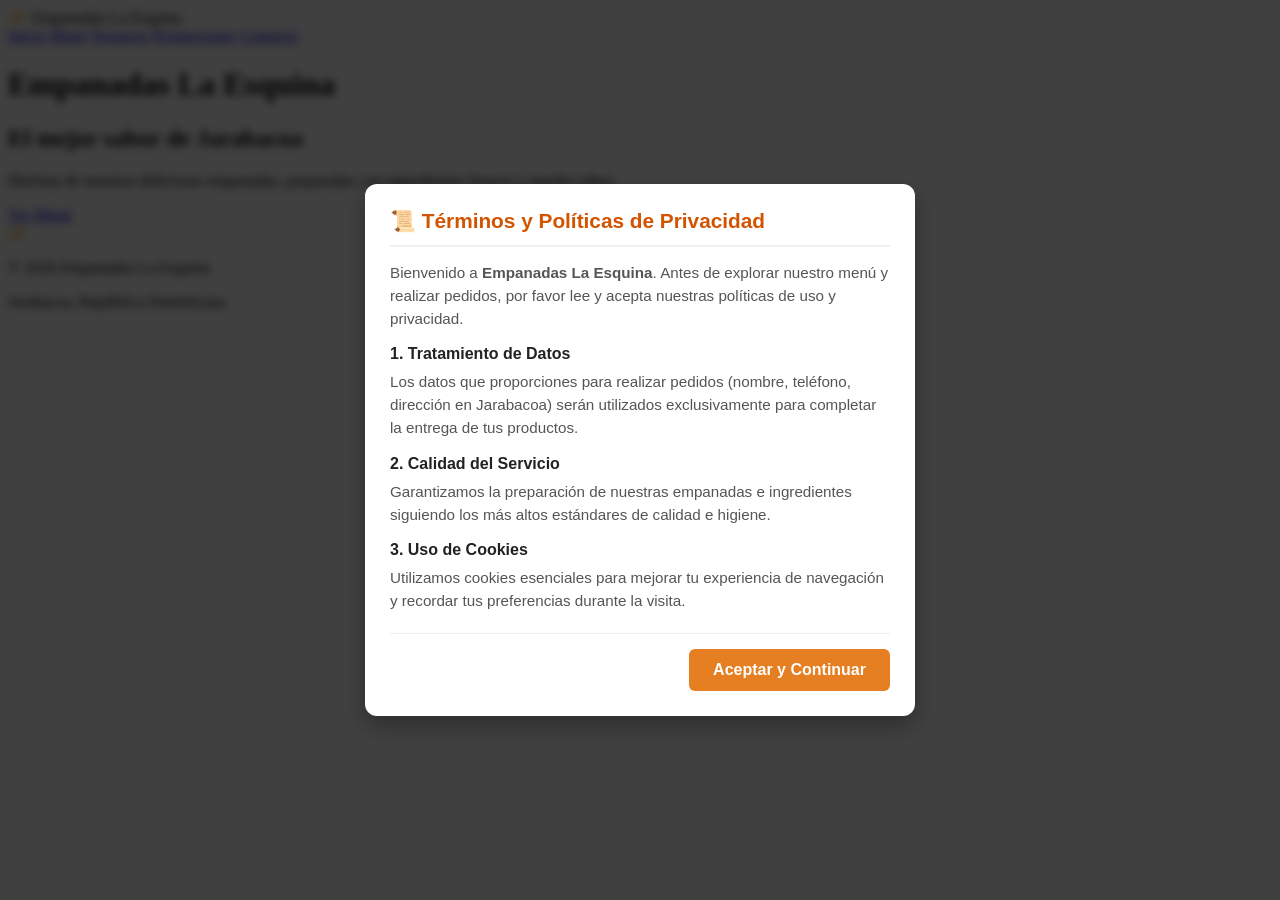
<file: index.html>
<!DOCTYPE html>
<html lang="es">

<head>
    <meta charset="UTF-8">
    <meta name="viewport" content="width=device-width, initial-scale=1.0">

    <title>Inicio | Empanadas La Esquina</title>

    <!-- Conecta esta página con inicio.css -->
    <link rel="stylesheet" href="inicio.css">

    <!-- Estilos para el aviso emergente de Políticas de Privacidad -->
    <style>
        .modal-overlay {
            position: fixed;
            top: 0;
            left: 0;
            width: 100%;
            height: 100%;
            background-color: rgba(0, 0, 0, 0.75);
            display: flex;
            justify-content: center;
            align-items: center;
            z-index: 9999;
            padding: 20px;
            box-sizing: border-box;
            backdrop-filter: blur(4px);
        }

        .modal-container {
            background-color: #ffffff;
            max-width: 500px;
            width: 100%;
            max-height: 85vh;
            border-radius: 12px;
            box-shadow: 0 10px 25px rgba(0, 0, 0, 0.3);
            overflow-y: auto;
            padding: 25px;
            font-family: Arial, sans-serif;
            color: #333;
            animation: fadeIn 0.3s ease-out forwards;
        }

        @keyframes fadeIn {
            from {
                opacity: 0;
                transform: scale(0.9);
            }
            to {
                opacity: 1;
                transform: scale(1);
            }
        }

        .modal-header {
            border-bottom: 2px solid #f0f0f0;
            padding-bottom: 12px;
            margin-bottom: 15px;
        }

        .modal-header h2 {
            margin: 0;
            font-size: 1.3rem;
            color: #d35400;
        }

        .modal-body {
            font-size: 0.95rem;
            line-height: 1.5;
            color: #555;
            margin-bottom: 20px;
        }

        .modal-body h3 {
            margin: 12px 0 5px 0;
            color: #222;
            font-size: 1rem;
        }

        .modal-body p {
            margin: 0 0 10px 0;
        }

        .modal-footer {
            text-align: right;
            border-top: 1px solid #eee;
            padding-top: 15px;
        }

        .btn-aceptar {
            background-color: #e67e22;
            color: white;
            border: none;
            padding: 12px 24px;
            font-size: 1rem;
            font-weight: bold;
            border-radius: 6px;
            cursor: pointer;
            transition: background-color 0.2s ease;
        }

        .btn-aceptar:hover {
            background-color: #d35400;
        }
    </style>

</head>

<body>

    <!-- ================= VENTANA EMERGENTE (MODAL DE POLÍTICAS) ================= -->
    <div id="modalPoliticas" class="modal-overlay">
        <div class="modal-container">
            <div class="modal-header">
                <h2>📜 Términos y Políticas de Privacidad</h2>
            </div>
            <div class="modal-body">
                <p>Bienvenido a <strong>Empanadas La Esquina</strong>. Antes de explorar nuestro menú y realizar pedidos, por favor lee y acepta nuestras políticas de uso y privacidad.</p>
                
                <h3>1. Tratamiento de Datos</h3>
                <p>Los datos que proporciones para realizar pedidos (nombre, teléfono, dirección en Jarabacoa) serán utilizados exclusivamente para completar la entrega de tus productos.</p>

                <h3>2. Calidad del Servicio</h3>
                <p>Garantizamos la preparación de nuestras empanadas e ingredientes siguiendo los más altos estándares de calidad e higiene.</p>

                <h3>3. Uso de Cookies</h3>
                <p>Utilizamos cookies esenciales para mejorar tu experiencia de navegación y recordar tus preferencias durante la visita.</p>
            </div>
            <div class="modal-footer">
                <button class="btn-aceptar" onclick="cerrarModal()">Aceptar y Continuar</button>
            </div>
        </div>
    </div>

    <!-- ================= ENCABEZADO ================= -->

    <header>

        <div class="logo">
            🥟 Empanadas La Esquina
        </div>

        <nav>
            <a href="index.html">Inicio</a>
            <a href="menu.html">Menú</a>
            <a href="nosotros.html">Nosotros</a>
            <a href="promociones.html">Promociones</a>
            <a href="contacto.html">Contacto</a>
        </nav>

    </header>


    <!-- ================= CONTENIDO DE ESTE PORTAL ================= -->

    <main>

        <div class="contenido">

            <div class="texto">

                <h1>Empanadas La Esquina</h1>

                <h2>El mejor sabor de Jarabacoa</h2>

                <p>
                    Disfruta de nuestras deliciosas empanadas,
                    preparadas con ingredientes frescos y mucho sabor.
                </p>

                <!-- Este botón abre el portal del menú -->
                <a href="menu.html" class="boton">
                    Ver Menú
                </a>

            </div>


            <!-- Decoración -->
            <div class="empanada">
                🥟
            </div>

        </div>

    </main>

    <!-- ================= PIE DE PÁGINA ================= -->

    <footer>
        <p>© 2026 Empanadas La Esquina</p>
        <p>Jarabacoa, República Dominicana</p>
    </footer>

    <!-- Script para ocultar la ventana emergente al hacer clic -->
    <script>
        function cerrarModal() {
            document.getElementById('modalPoliticas').style.display = 'none';
        }
    </script>

</body>
</html>
</file>
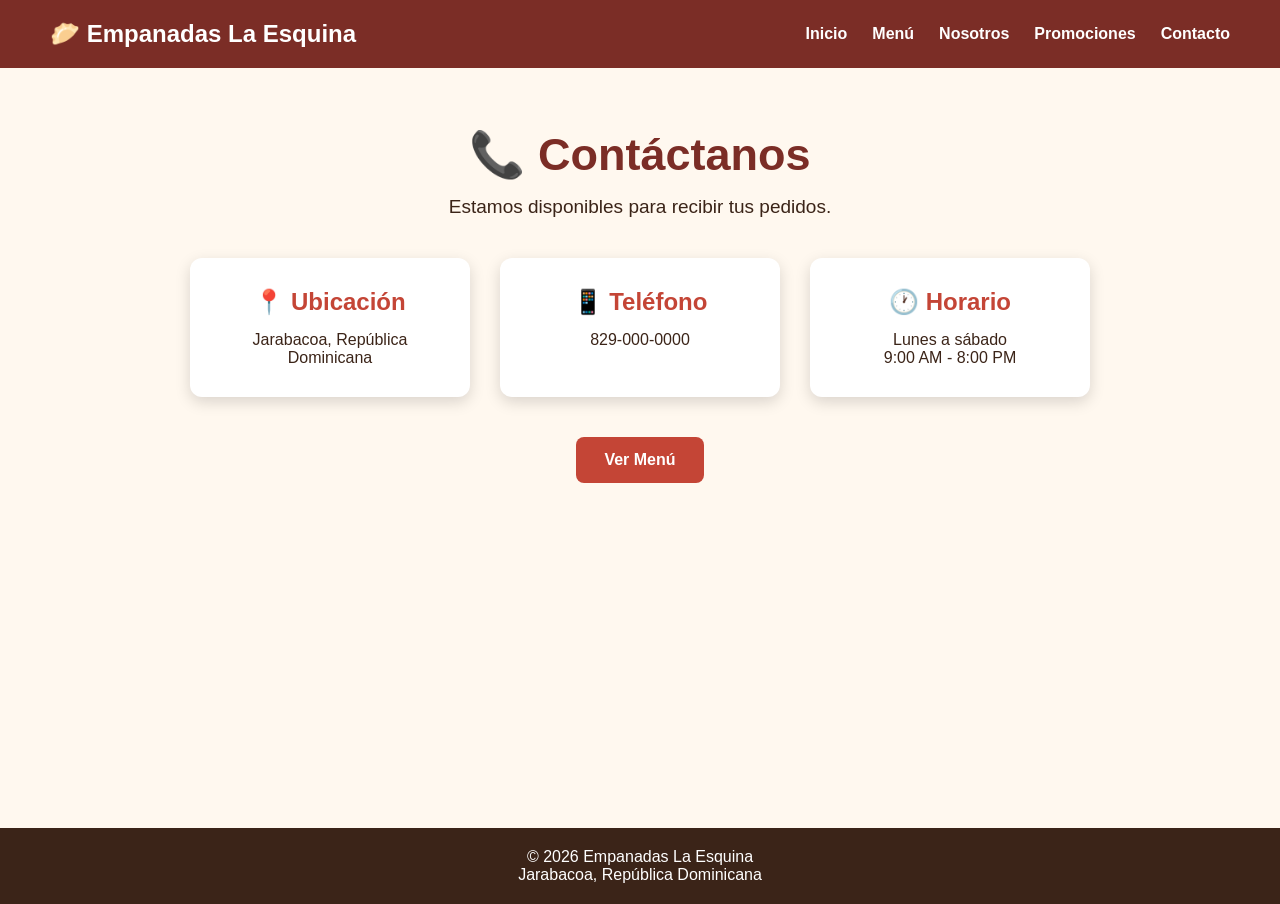
<file: contacto.html>
<!DOCTYPE html>
<html lang="es">

<head>
    <meta charset="UTF-8">
    <meta name="viewport" content="width=device-width, initial-scale=1.0">

    <title>Contacto | Empanadas La Esquina</title>

    <link rel="stylesheet" href="contacto.css">
</head>

<body>

    <!-- ================= ENCABEZADO ================= -->

    <header>

        <div class="logo">
            🥟 Empanadas La Esquina
        </div>

        <nav>
            <a href="index.html">Inicio</a>
            <a href="menu.html">Menú</a>
            <a href="nosotros.html">Nosotros</a>
            <a href="promociones.html">Promociones</a>
            <a href="contacto.html">Contacto</a>
        </nav>

    </header>


    <!-- ================= PORTAL CONTACTO ================= -->

    <main>

        <h1>📞 Contáctanos</h1>

        <p class="descripcion">
            Estamos disponibles para recibir tus pedidos.
        </p>


        <div class="datos">

            <!-- UBICACIÓN -->

            <div class="dato">

                <h2>📍 Ubicación</h2>

                <p>
                    Jarabacoa, República Dominicana
                </p>

            </div>


            <!-- TELÉFONO -->

            <div class="dato">

                <h2>📱 Teléfono</h2>

                <p>
                    829-000-0000
                </p>

            </div>


            <!-- HORARIO -->

            <div class="dato">

                <h2>🕐 Horario</h2>

                <p>
                    Lunes a sábado
                    <br>
                    9:00 AM - 8:00 PM
                </p>

            </div>

        </div>


        <!-- Botón que lleva al portal del menú -->

        <a href="menu.html" class="boton">
            Ver Menú
        </a>

    </main>


    <footer>
        <p>© 2026 Empanadas La Esquina</p>
        <p>Jarabacoa, República Dominicana</p>
    </footer>

</body>
</html>
</file>
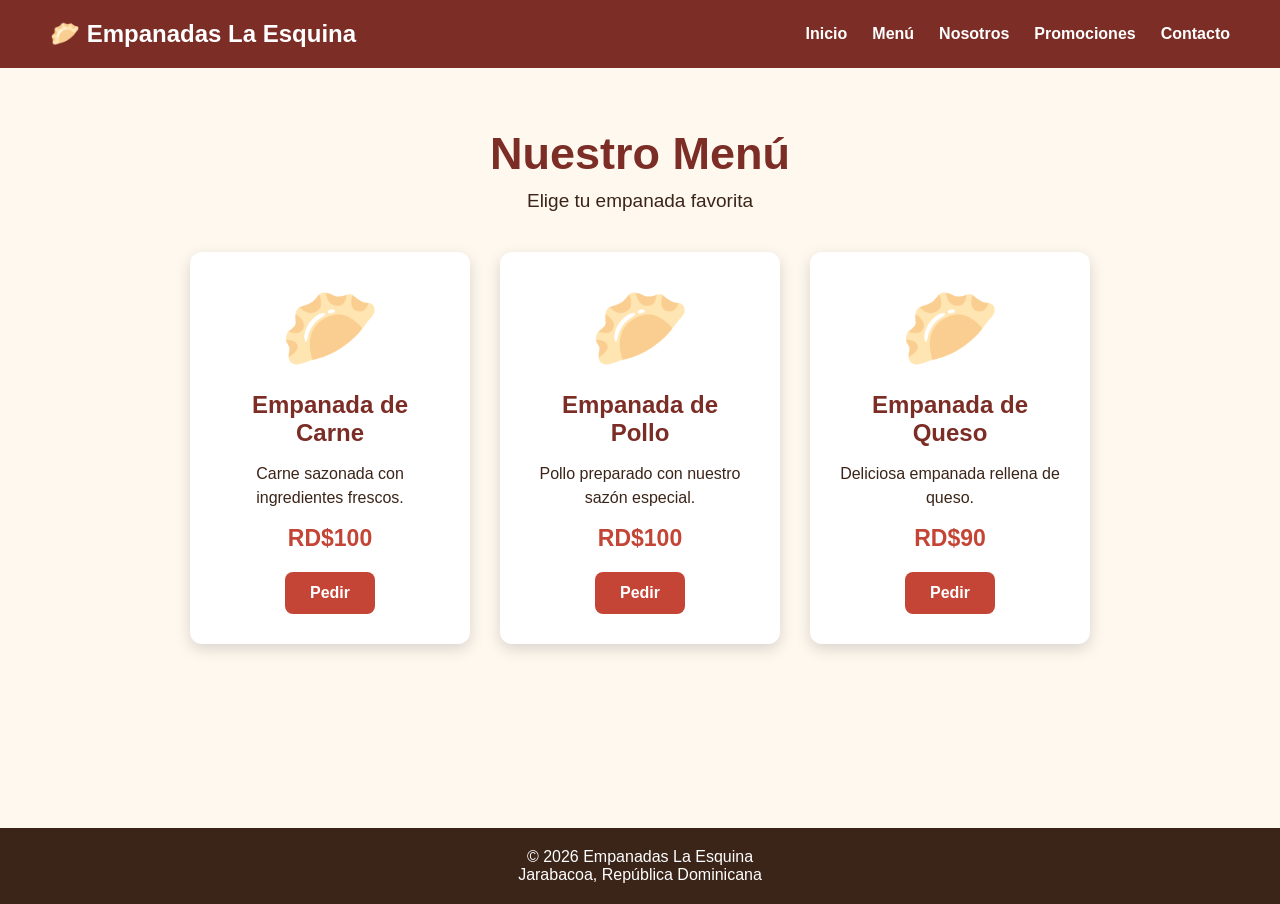
<file: menu.html>
<!DOCTYPE html>
<html lang="es">

<head>
    <meta charset="UTF-8">
    <meta name="viewport" content="width=device-width, initial-scale=1.0">

    <title>Menú | Empanadas La Esquina</title>

    <link rel="stylesheet" href="menu.css">
</head>

<body>

    <!-- ================= ENCABEZADO ================= -->

    <header>

        <div class="logo">
            🥟 Empanadas La Esquina
        </div>

        <!-- Cada enlace lleva a otro portal -->
        <nav>
            <a href="index.html">Inicio</a>
            <a href="menu.html">Menú</a>
            <a href="nosotros.html">Nosotros</a>
            <a href="promociones.html">Promociones</a>
            <a href="contacto.html">Contacto</a>
        </nav>

    </header>


    <!-- ================= PORTAL MENÚ ================= -->

    <main>

        <h1>Nuestro Menú</h1>

        <p class="subtitulo">
            Elige tu empanada favorita
        </p>


        <div class="productos">

            <!-- EMPANADA DE CARNE -->

            <div class="producto">

                <div class="icono">🥟</div>

                <h2>Empanada de Carne</h2>

                <p>
                    Carne sazonada con ingredientes frescos.
                </p>

                <h3>RD$100</h3>

                <!-- Lleva al portal de contacto -->
                <a href="contacto.html" class="boton">
                    Pedir
                </a>

            </div>


            <!-- EMPANADA DE POLLO -->

            <div class="producto">

                <div class="icono">🥟</div>

                <h2>Empanada de Pollo</h2>

                <p>
                    Pollo preparado con nuestro sazón especial.
                </p>

                <h3>RD$100</h3>

                <a href="contacto.html" class="boton">
                    Pedir
                </a>

            </div>


            <!-- EMPANADA DE QUESO -->

            <div class="producto">

                <div class="icono">🥟</div>

                <h2>Empanada de Queso</h2>

                <p>
                    Deliciosa empanada rellena de queso.
                </p>

                <h3>RD$90</h3>

                <a href="contacto.html" class="boton">
                    Pedir
                </a>

            </div>

        </div>

    </main>


    <footer>
        <p>© 2026 Empanadas La Esquina</p>
        <p>Jarabacoa, República Dominicana</p>
    </footer>

</body>
</html>
</file>
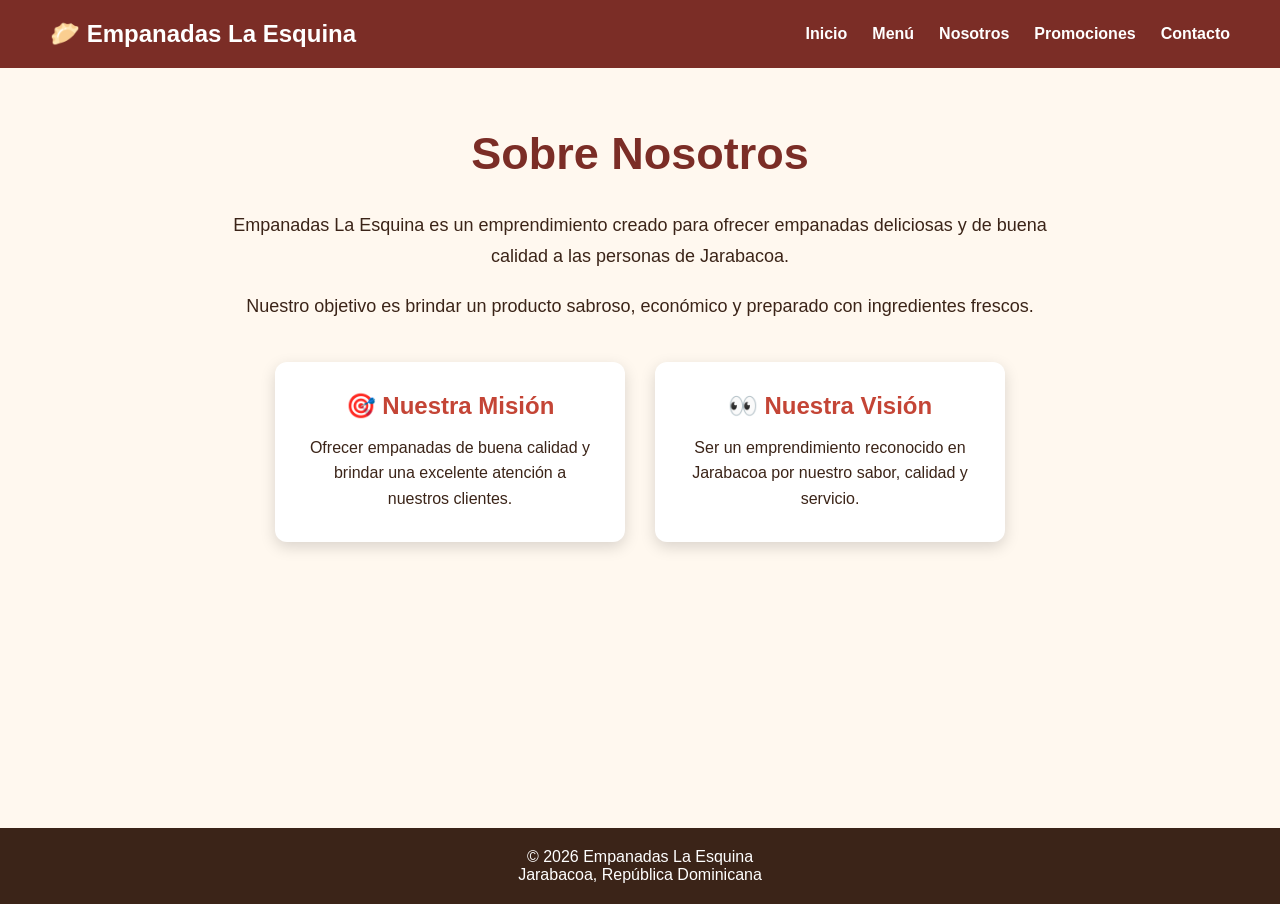
<file: nosotros.html>
<!DOCTYPE html>
<html lang="es">

<head>
    <meta charset="UTF-8">
    <meta name="viewport" content="width=device-width, initial-scale=1.0">

    <title>Nosotros | Empanadas La Esquina</title>

    <link rel="stylesheet" href="nosotros.css">
</head>

<body>

    <!-- ================= ENCABEZADO ================= -->

    <header>

        <div class="logo">
            🥟 Empanadas La Esquina
        </div>

        <nav>
            <a href="index.html">Inicio</a>
            <a href="menu.html">Menú</a>
            <a href="nosotros.html">Nosotros</a>
            <a href="promociones.html">Promociones</a>
            <a href="contacto.html">Contacto</a>
        </nav>

    </header>


    <!-- ================= PORTAL NOSOTROS ================= -->

    <main>

        <h1>Sobre Nosotros</h1>

        <p>
            Empanadas La Esquina es un emprendimiento creado
            para ofrecer empanadas deliciosas y de buena calidad
            a las personas de Jarabacoa.
        </p>

        <p>
            Nuestro objetivo es brindar un producto sabroso,
            económico y preparado con ingredientes frescos.
        </p>


        <!-- Misión y visión -->

        <div class="contenedores">

            <div class="caja">

                <h2>🎯 Nuestra Misión</h2>

                <p>
                    Ofrecer empanadas de buena calidad y brindar
                    una excelente atención a nuestros clientes.
                </p>

            </div>


            <div class="caja">

                <h2>👀 Nuestra Visión</h2>

                <p>
                    Ser un emprendimiento reconocido en Jarabacoa
                    por nuestro sabor, calidad y servicio.
                </p>

            </div>

        </div>

    </main>


    <footer>
        <p>© 2026 Empanadas La Esquina</p>
        <p>Jarabacoa, República Dominicana</p>
    </footer>

</body>
</html>
</file>
<file: inicio.css>
/* Control de aceptación */
#aceptar-terminos {
    position: fixed;
    opacity: 0;
    pointer-events: none;
}

/* Fondo oscuro de la ventana */
.modal-legal {
    position: fixed;
    inset: 0;
    z-index: 9999;
    display: flex;
    justify-content: center;
    align-items: center;
    padding: 15px;
    background: rgba(0, 0, 0, 0.78);
}

/* Al aceptar, desaparece la ventana */
#aceptar-terminos:checked ~ .modal-legal {
    display: none;
}

/* Caja principal */
.contenido-legal {
    width: 100%;
    max-width: 650px;
    max-height: 90vh;
    overflow-y: auto;
    background: #fffaf2;
    border-radius: 16px;
    padding: 25px;
    box-shadow: 0 10px 35px rgba(0, 0, 0, 0.3);
    font-family: Arial, sans-serif;
}

/* Encabezado */
.legal-encabezado {
    text-align: center;
    border-bottom: 2px solid #f0d4b0;
    padding-bottom: 15px;
}

.legal-icono {
    font-size: 45px;
}

.legal-encabezado h2 {
    color: #a93226;
    margin: 10px 0;
    font-size: 23px;
}

.legal-encabezado p {
    color: #666;
    font-size: 14px;
}

/* Texto legal */
.legal-texto {
    margin: 15px 0;
    color: #333;
    line-height: 1.6;
}

.legal-texto h3 {
    color: #a93226;
    margin-top: 20px;
    border-bottom: 1px solid #ead8c3;
    padding-bottom: 5px;
}

.legal-texto h4 {
    margin-top: 13px;
    color: #71351f;
}

.legal-texto p {
    font-size: 14px;
    margin-top: 5px;
}

/* Botón de aceptación */
.boton-aceptar {
    display: block;
    text-align: center;
    background: #a93226;
    color: white;
    padding: 14px;
    border-radius: 8px;
    font-weight: bold;
    cursor: pointer;
    transition: background 0.3s;
}

.boton-aceptar:hover {
    background: #7b241c;
}

.boton-aceptar:focus-visible {
    outline: 3px solid #333;
    outline-offset: 3px;
}

.aviso-legal {
    text-align: center;
    color: #777;
    font-size: 12px;
    margin-top: 15px;
}

/* Enlace del pie de página */
.enlace-legal {
    display: inline-block;
    margin-top: 10px;
    color: inherit;
}

/* Adaptación para celulares */
@media (max-width: 600px) {
    .contenido-legal {
        padding: 18px;
        max-height: 92vh;
    }

    .legal-encabezado h2 {
        font-size: 20px;
    }

    .legal-texto p {
        font-size: 13px;
    }
}
</file>
<file: contacto.css>
/* ================= GENERAL ================= */

* {
    margin: 0;
    padding: 0;
    box-sizing: border-box;
}

body {
    font-family: Arial, sans-serif;

    background-color: #fff8ef;

    color: #3b2418;
}


/* ================= ENCABEZADO ================= */

header {
    background-color: #7b2d26;

    color: white;

    display: flex;

    justify-content: space-between;

    align-items: center;

    padding: 20px 50px;
}

.logo {
    font-size: 24px;

    font-weight: bold;
}


/* ================= NAVEGACIÓN ================= */

nav {
    display: flex;

    gap: 25px;
}

nav a {
    color: white;

    text-decoration: none;

    font-weight: bold;
}

nav a:hover {
    color: #ffd166;
}


/* ================= PORTAL CONTACTO ================= */

main {
    min-height: calc(100vh - 140px);

    text-align: center;

    padding: 60px 30px;
}

main h1 {
    color: #7b2d26;

    font-size: 45px;

    margin-bottom: 15px;
}

.descripcion {
    font-size: 19px;

    margin-bottom: 40px;
}


/* ================= DATOS DE CONTACTO ================= */

.datos {
    display: flex;

    justify-content: center;

    gap: 30px;

    flex-wrap: wrap;

    margin-bottom: 40px;
}

.dato {
    background-color: white;

    width: 280px;

    padding: 30px;

    border-radius: 12px;

    box-shadow: 0 5px 15px rgba(0, 0, 0, 0.15);
}

.dato h2 {
    color: #c44536;

    margin-bottom: 15px;
}


/* ================= BOTÓN ================= */

.boton {
    display: inline-block;

    background-color: #c44536;

    color: white;

    text-decoration: none;

    padding: 14px 28px;

    border-radius: 8px;

    font-weight: bold;
}

.boton:hover {
    background-color: #7b2d26;
}


/* ================= PIE ================= */

footer {
    background-color: #3b2418;

    color: white;

    text-align: center;

    padding: 20px;
}
</file>
<file: menu.css>
/* ================= GENERAL ================= */

* {
    margin: 0;
    padding: 0;
    box-sizing: border-box;
}

body {
    font-family: Arial, sans-serif;
    background-color: #fff8ef;
    color: #3b2418;
}


/* ================= ENCABEZADO ================= */

header {
    background-color: #7b2d26;
    color: white;

    display: flex;
    justify-content: space-between;
    align-items: center;

    padding: 20px 50px;
}

.logo {
    font-size: 24px;
    font-weight: bold;
}


/* ================= MENÚ ================= */

nav {
    display: flex;
    gap: 25px;
}

nav a {
    color: white;
    text-decoration: none;
    font-weight: bold;
}

nav a:hover {
    color: #ffd166;
}


/* ================= PORTAL MENÚ ================= */

main {
    min-height: calc(100vh - 140px);

    text-align: center;

    padding: 60px 30px;
}

main h1 {
    color: #7b2d26;
    font-size: 45px;
}

.subtitulo {
    font-size: 19px;
    margin: 10px 0 40px;
}


/* ================= PRODUCTOS ================= */

.productos {
    display: flex;
    justify-content: center;
    gap: 30px;

    flex-wrap: wrap;
}

.producto {
    background-color: white;

    width: 280px;

    padding: 30px;

    border-radius: 12px;

    box-shadow: 0 5px 15px rgba(0, 0, 0, 0.15);
}

.producto:hover {
    transform: translateY(-8px);
}

.icono {
    font-size: 80px;
    margin-bottom: 15px;
}

.producto h2 {
    color: #7b2d26;
    margin-bottom: 15px;
}

.producto p {
    line-height: 1.5;
    margin-bottom: 15px;
}

.producto h3 {
    color: #c44536;
    font-size: 23px;
    margin-bottom: 20px;
}


/* ================= BOTÓN ================= */

.boton {
    display: inline-block;

    background-color: #c44536;
    color: white;

    text-decoration: none;

    padding: 12px 25px;

    border-radius: 8px;

    font-weight: bold;
}

.boton:hover {
    background-color: #7b2d26;
}


/* ================= PIE ================= */

footer {
    background-color: #3b2418;
    color: white;

    text-align: center;

    padding: 20px;
}
</file>
<file: nosotros.css>
/* ================= GENERAL ================= */

* {
    margin: 0;
    padding: 0;
    box-sizing: border-box;
}

body {
    font-family: Arial, sans-serif;
    background-color: #fff8ef;
    color: #3b2418;
}


/* ================= ENCABEZADO ================= */

header {
    background-color: #7b2d26;
    color: white;

    display: flex;
    justify-content: space-between;
    align-items: center;

    padding: 20px 50px;
}

.logo {
    font-size: 24px;
    font-weight: bold;
}


/* ================= NAVEGACIÓN ================= */

nav {
    display: flex;
    gap: 25px;
}

nav a {
    color: white;
    text-decoration: none;
    font-weight: bold;
}

nav a:hover {
    color: #ffd166;
}


/* ================= PORTAL NOSOTROS ================= */

main {
    min-height: calc(100vh - 140px);

    max-width: 900px;

    margin: auto;

    text-align: center;

    padding: 60px 30px;
}

main h1 {
    color: #7b2d26;

    font-size: 45px;

    margin-bottom: 30px;
}

main > p {
    font-size: 18px;

    line-height: 1.7;

    margin-bottom: 20px;
}


/* ================= MISIÓN Y VISIÓN ================= */

.contenedores {
    display: flex;

    justify-content: center;

    gap: 30px;

    margin-top: 40px;
}

.caja {
    background-color: white;

    width: 350px;

    padding: 30px;

    border-radius: 12px;

    box-shadow: 0 5px 15px rgba(0, 0, 0, 0.15);
}

.caja h2 {
    color: #c44536;

    margin-bottom: 15px;
}

.caja p {
    line-height: 1.6;
}


/* ================= PIE ================= */

footer {
    background-color: #3b2418;

    color: white;

    text-align: center;

    padding: 20px;
}
</file>
